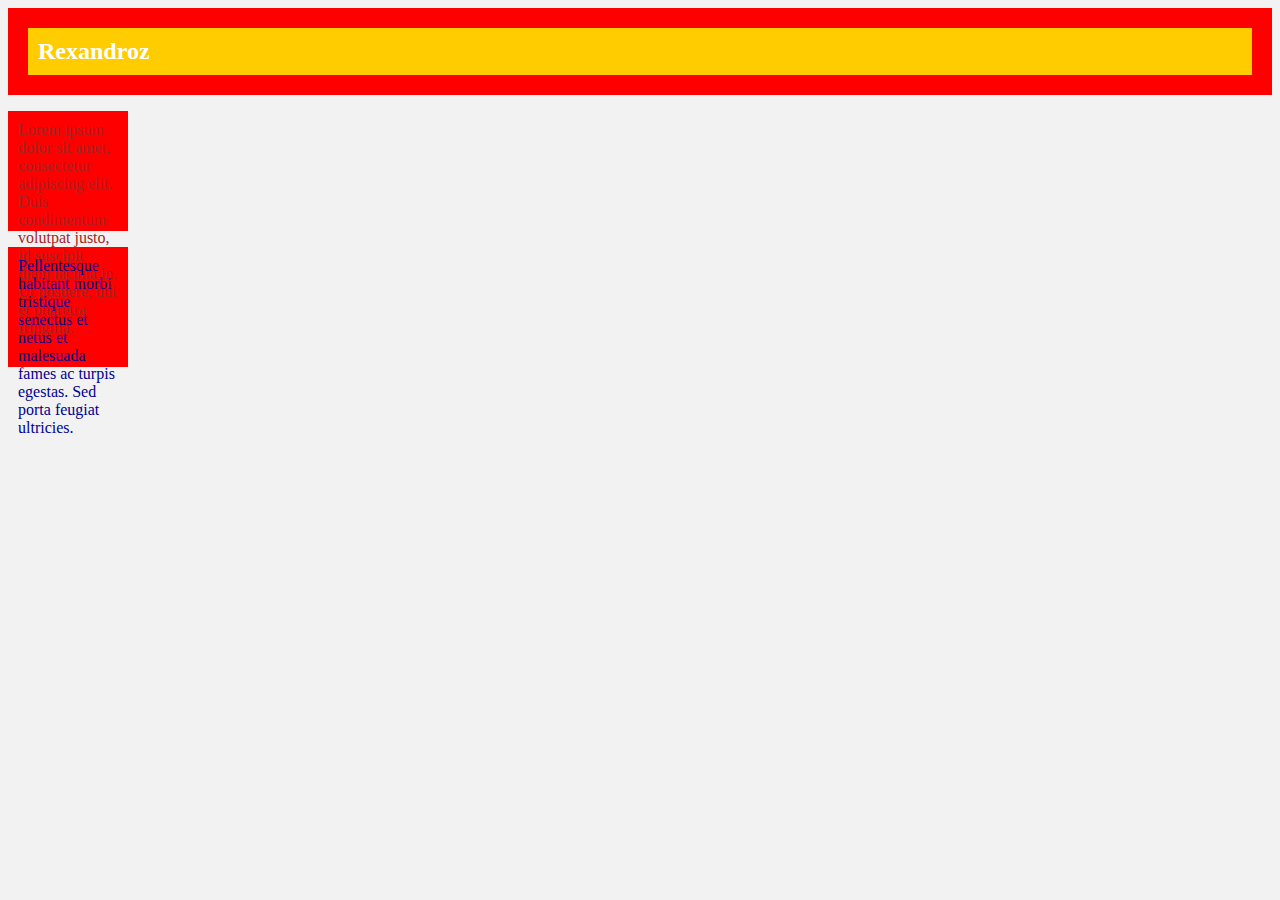
<file: index.html>
<!DOCTYPE html>
<html>
<head>
  <link rel="stylesheet" type="text/css" href="style.css">
</head>
<body>
  <header>
    <h1>Rexandroz</h1>
  </header>
  <main>
    <p>Lorem ipsum dolor sit amet, consectetur adipiscing elit. Duis condimentum volutpat justo, id suscipit diam lacinia in. Ut posuere, dui et pharetra fringilla.</p>
    <p>Pellentesque habitant morbi tristique senectus et netus et malesuada fames ac turpis egestas. Sed porta feugiat ultricies.</p>
  </main>
</body>
</html>
</file>
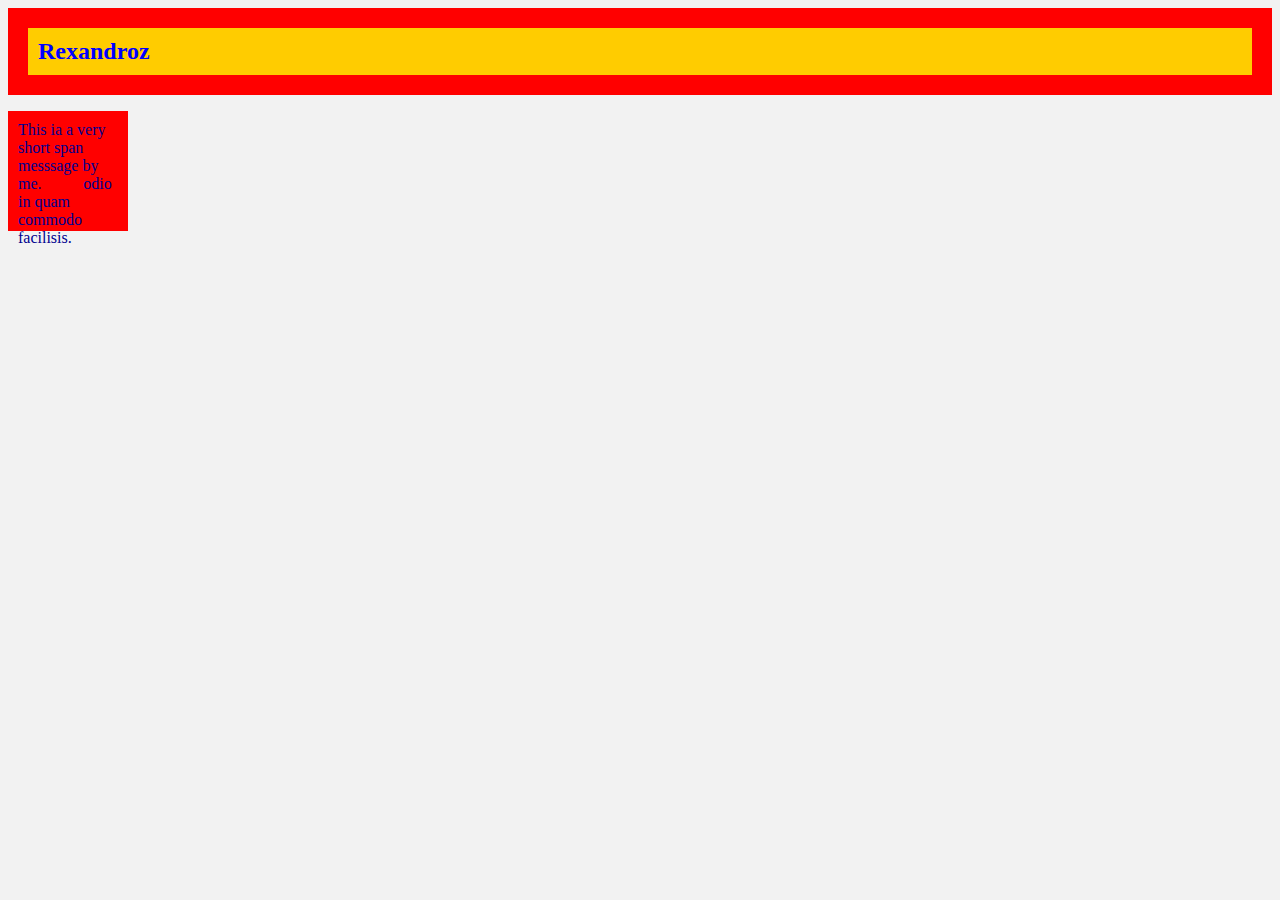
<file: html8.html>
<!DOCTYPE html>
<html>
<head>
  <link rel="stylesheet" type="text/css" href="style.css">
</head>
<body>
  <header>
    <h1 style="color: #0000ff;">Rexandroz</h1>
  </header>
  <main>
    <p>This ia a very short span messsage by me. <span style="color: #ff0000;">Error</span> odio in quam commodo facilisis.</p>
  </main>
</body>
</html>
</file>
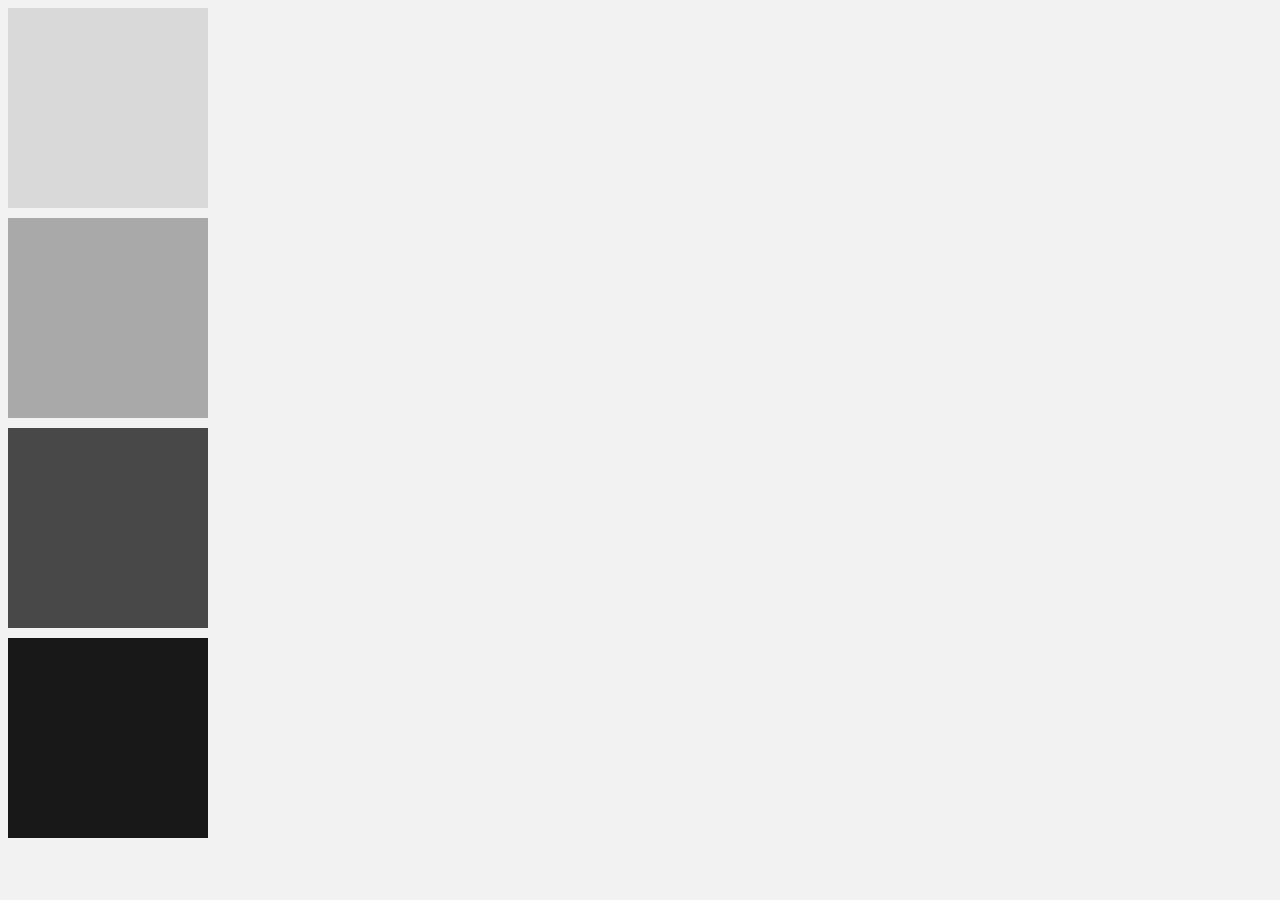
<file: index10.html>
<!DOCTYPE html>
<html>
<head>
  <link rel="stylesheet" type="text/css" href="style.css">
</head>
<body>
  <div id="square1" class="square"></div>
  <div id="square2" class="square"></div>
  <div id="square3" class="square"></div>
  <div id="square4" class="square"></div>
</body>
</html>
</file>
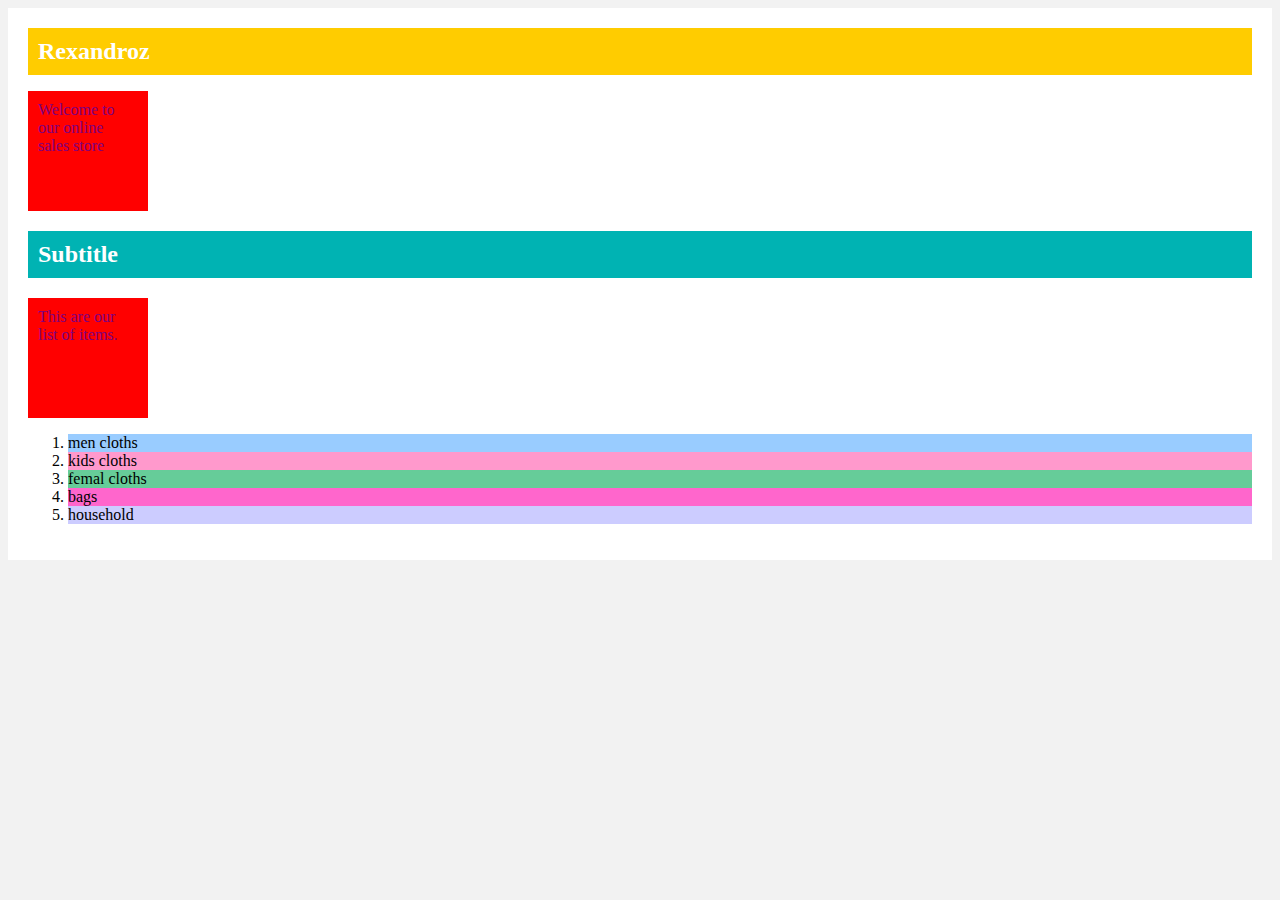
<file: index11.html>
<!DOCTYPE html>
<html>
<head>
  <link rel="stylesheet" type="text/css" href="style.css">
</head>
<body>
  <section>
    <h1>Rexandroz</h1>
    <p>Welcome to our online sales store</p>
    <h2>Subtitle</h2>
    <p>This are our list of items.</p>
    <ol>
      <li class="list-item">men cloths</li>
      <li class="list-item">kids cloths</li>
      <li class="list-item">femal cloths</li>
      <li class="list-item">bags</li>
      <li class="list-item">household</li>
    </ol>
  </section>
</body>
</html>
</file>
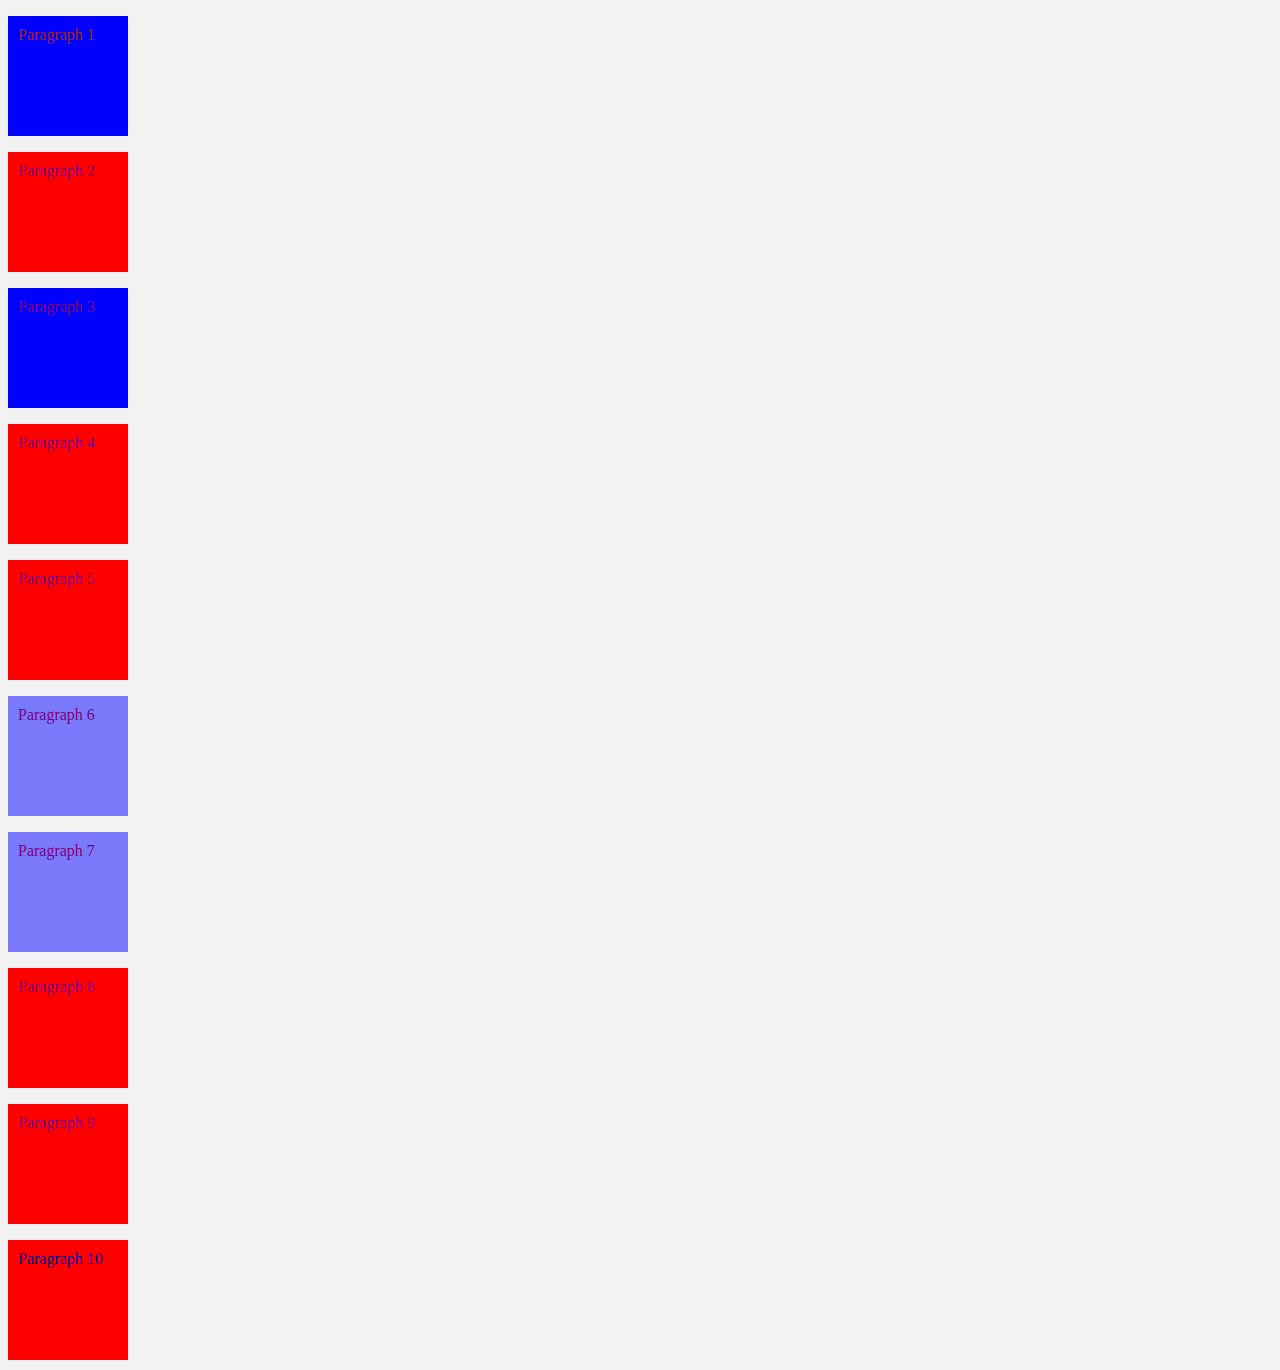
<file: index12.html>
<!DOCTYPE html>
<html>
<head>
  <link rel="stylesheet" type="text/css" href="style.css">
</head>
<body>
  <p class="highlight">Paragraph 1</p>
  <p>Paragraph 2</p>
  <p class="highlight">Paragraph 3</p>
  <p>Paragraph 4</p>
  <p>Paragraph 5</p>
  <p class="highlight-transparency">Paragraph 6</p>
  <p class="highlight-transparency">Paragraph 7</p>
  <p>Paragraph 8</p>
  <p>Paragraph 9</p>
  <p>Paragraph 10</p>
</body>
</html>
</file>
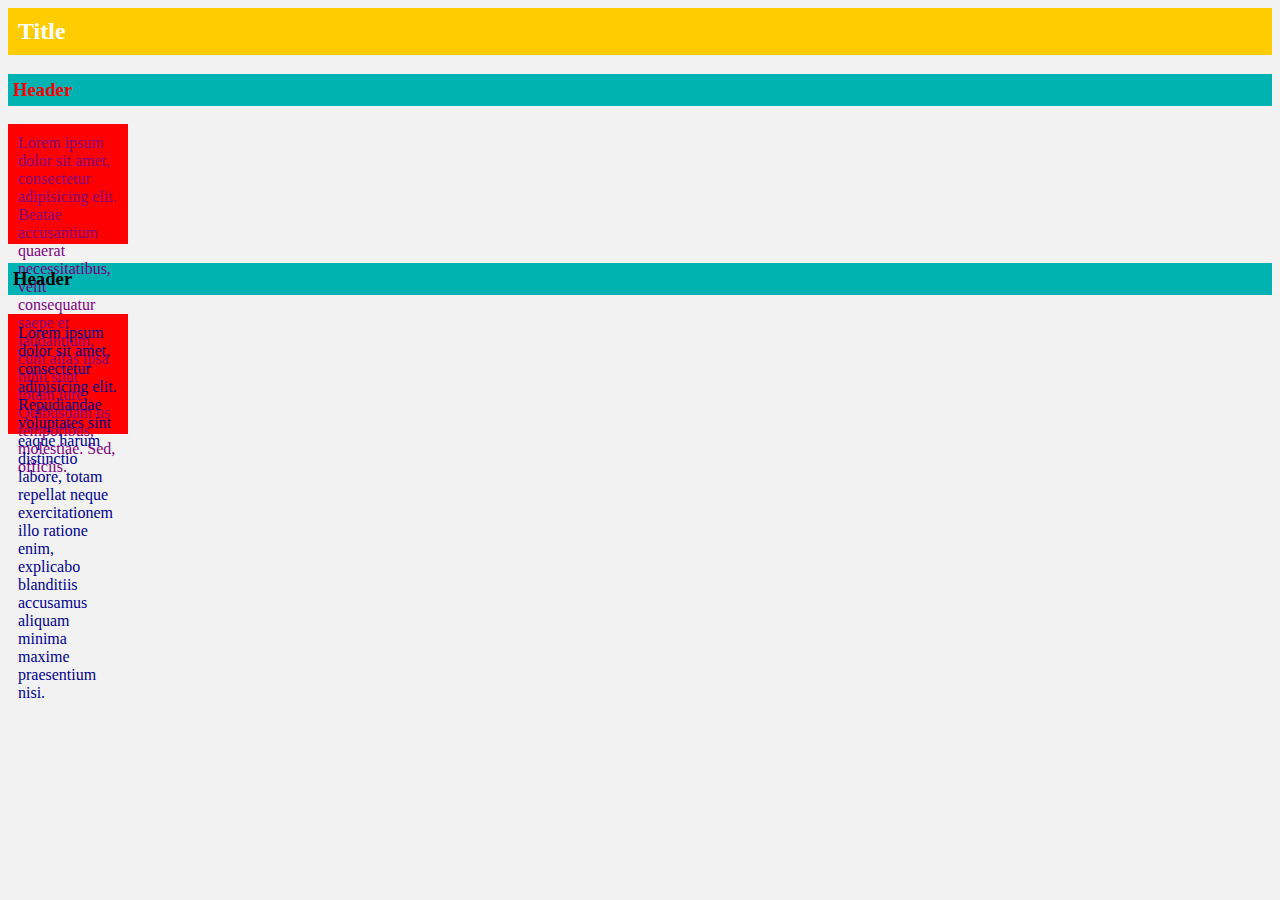
<file: index13.html>
<!DOCTYPE html>
<html>
<head>
  <link rel="stylesheet" type="text/css" href="style.css">
</head>
<body>
  <h1>Title</h1>
  <h3>Header</h3>
  <p>Lorem ipsum dolor sit amet, consectetur adipisicing elit. Beatae accusantium quaerat necessitatibus, velit consequatur saepe et laudantium, cum alias ipsa nihil sunt totam iure. Quibusdam us temporibus, molestiae. Sed, officiis.</p>
  <h3>Header</h3>
  <p>Lorem ipsum dolor sit amet, consectetur adipisicing elit. Repudiandae voluptates sint eaque harum distinctio labore, totam repellat neque exercitationem illo ratione enim, explicabo blanditiis accusamus aliquam minima maxime praesentium nisi.</p>
</body>
</html>
</file>
<file: style.css>
body {
  background-color: #faebd6;
}

header {
  background-color: #ff0000;
  padding: 20px;
  color: white;
}

h1 {
  font-size: 24px;
  margin: 0;
}

p:first-child {
  color: #a42423;
}

p:last-child {
  color: #00008f;
}


.square {
  width: 200px;
  height: 200px;
  background-color: rgba(0, 0, 0, 0.5);
  margin-bottom: 10px;
}

#square1 {
  background-color: rgba(0, 0, 0, 0.1);
}

#square2 {
  background-color: rgba(0, 0, 0, 0.3);
}

#square3 {
  background-color: rgba(0, 0, 0, 0.7);
}

#square4 {
  background-color: rgba(0, 0, 0, 0.9);
}



body {
  background-color: #f2f2f2;
}

section {
  background-color: #ffffff;
  padding: 20px;
}

h1 {
  background-color: #ffcc00;
  color: #ffffff;
  padding: 10px;
}

h2 {
  background-color: #00b3b3;
  color: #ffffff;
  padding: 10px;
}

p {
  background-color: #ff9999;
  color: #ffffff;
  padding: 10px;
}

.list-item:nth-child(1) {
  background-color: #99ccff;
  color: #000000;
}

.list-item:nth-child(2) {
  background-color: #ff99cc;
  color: #000000;
}

.list-item:nth-child(3) {
  background-color: #66cc99;
  color: #000000;
}

.list-item:nth-child(4) {
  background-color: #ff66cc;
  color: #000000;
}

.list-item:nth-child(5) {
  background-color: #ccccff;
  color: #000000;
}




p {
  width: 100px;
  height: 100px;
  background-color: red;
  margin-bottom: 10px;
}

.highlight {
  background-color: blue;
}

.highlight-transparency {
  background-color: rgba(0, 0, 255, 0.5);
}



h1 {
  background-color: #ffcc00;
  padding: 10px;
}

h3 {
  background-color: #00b3b3;
  padding: 5px;
}

p {
  color: #800080;
}

h1 + h3 {
  color: #ff0000;
}
</file>
